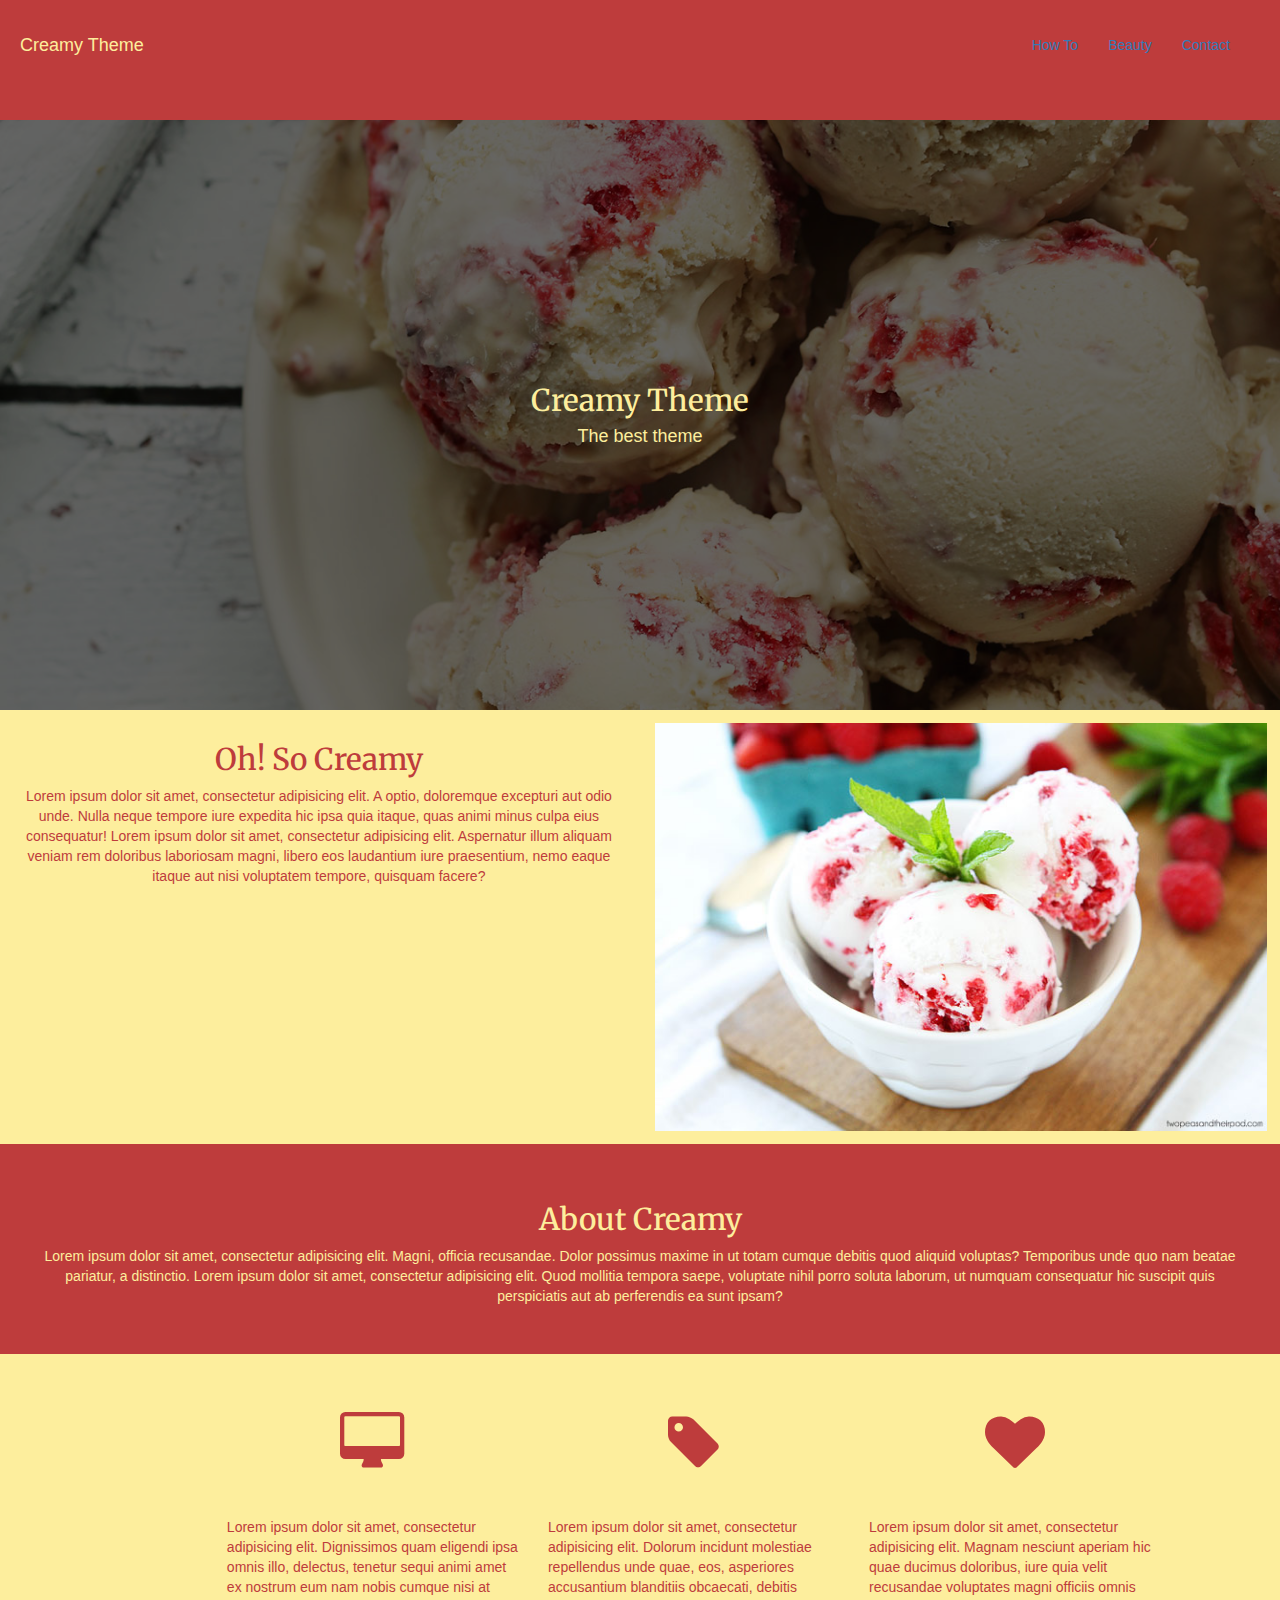
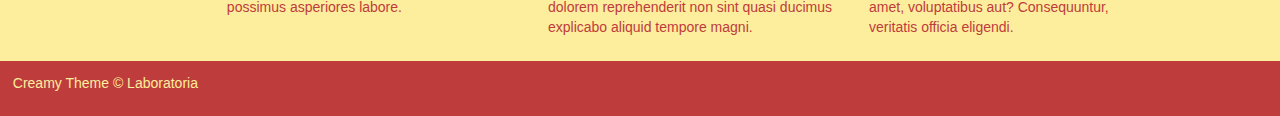
<file: index.html>
<!DOCTYPE html>
<html lang="en">
<head>
    <title>Creamy Theme</title>
 	<link href="https://fonts.googleapis.com/css?family=Open+Sans" rel="stylesheet">
 	<link href="https://fonts.googleapis.com/css?family=Merriweather" rel="stylesheet">
	<link rel="stylesheet" href="css/bootstrap.min.css">
	<link rel="stylesheet" href="iconos/style.css">
	<link rel="stylesheet" href="css/main.css">
	<script src="js/jquery.js"></script>
	<script src="js/bootstrap.min.js"></script>
	<meta http-equiv="X-UA-Compatible" content="IE-edge">
	<meta name="viewport" content="width=device-width, initial-scale=1">
</head>
<body>
    <header>
		<nav class="navbar">
			<div class="container-fluid">
				<div class="navbar-header">
					<button type="button" class="navbar-toggle collapsed" data-toggle="collapse" data-target="#navbar-1">
						<span class="sr-only">Toggle navigation</span>
						<span class="icon-bar"></span>
						<span class="icon-bar"></span>
						<span class="icon-bar"></span>
					</button>
					<p class="navbar-brand">Creamy Theme</p>
				</div>
				<div class="collapse navbar-collapse" id="navbar-1">
					<ul class="nav navbar-nav pull-right" aria-expanded="false">
						<li class="active"><a href="">How To<span class="sr-only"></span></a></li>
						<li><a href="#">Beauty</a></li>
						<li><a href="#">Contact</a></li>
					</ul>
				</div>	
			</div>
		</nav>
	</header>
   <section class="hero">
		<div class="opacity">
			<div class="container-fluid">
				<div class="text-center">
					<h2>Creamy Theme</h2>
					<h4>The best theme</h4>
				</div>
			</div>	
		</div>	
	</section>
    <section class="medio">
        <div class="container-fluid">
            <div class="row">
                   
                    <div class="col-md-6">
                            <h2 class="text-center">Oh! So Creamy</h2>
                            <p class="text-center">Lorem ipsum dolor sit amet, consectetur adipisicing elit. A optio, doloremque excepturi aut odio unde. Nulla neque tempore iure expedita hic ipsa quia itaque, quas animi minus culpa eius consequatur! Lorem ipsum dolor sit amet, consectetur adipisicing elit. Aspernatur illum aliquam veniam rem doloribus laboriosam magni, libero eos laudantium iure praesentium, nemo eaque itaque aut nisi voluptatem tempore, quisquam facere? </p> 
                    </div>
                        <div class="col-md-6">
                            <img src="img/ice1.jpg" class="img-responsive"alt="" width="100%">
                        </div>
                           
            </div>
        </div>
   
        <div class="rojo">
            
                <h2 class="text-center">About Creamy</h2>
                <p class="text-center">Lorem ipsum dolor sit amet, consectetur adipisicing elit. Magni, officia recusandae. Dolor possimus maxime in ut totam cumque debitis quod aliquid voluptas? Temporibus unde quo nam beatae pariatur, a distinctio. Lorem ipsum dolor sit amet, consectetur adipisicing elit. Quod mollitia tempora saepe, voluptate nihil porro soluta laborum, ut numquam consequatur hic suscipit quis perspiciatis aut ab perferendis ea sunt ipsam?</p>
          
        </div>   
        
    </section>
    <section class="iconos">
        <div class="container-fluid">
            <div class="row">
                <div class="col-md-2">
                </div>
                <div class="col-md-3">
                    <div class="icon-container">
                        <i class="icon-desktop"></i>
                    </div>
                    <p>Lorem ipsum dolor sit amet, consectetur adipisicing elit. Dignissimos quam eligendi ipsa omnis illo, delectus, tenetur sequi animi amet ex nostrum eum nam nobis cumque nisi at possimus asperiores labore.</p>
                </div>
                <div class="col-md-3">
                    <div class="icon-container">
                        <i class="icon-tag"></i>
                        
                    </div>
                    <p>Lorem ipsum dolor sit amet, consectetur adipisicing elit. Dolorum incidunt molestiae repellendus unde quae, eos, asperiores accusantium blanditiis obcaecati, debitis dolorem reprehenderit non sint quasi ducimus explicabo aliquid tempore magni.</p>
                </div>
                <div class="col-md-3">
                    <div class="icon-container">
                        <i class="icon-heart2"></i>
                    </div>
                    <p>Lorem ipsum dolor sit amet, consectetur adipisicing elit. Magnam nesciunt aperiam hic quae ducimus doloribus, iure quia velit recusandae voluptates magni officiis omnis amet, voluptatibus aut? Consequuntur, veritatis officia eligendi.</p>
                </div>
                <div class="col-md-2">
                </div>
                
            </div>
            
        </div>
    </section>
    <footer>
        <p>Creamy Theme &copy; Laboratoria</p> 
    </footer>
 
</body>
</html>
</file>
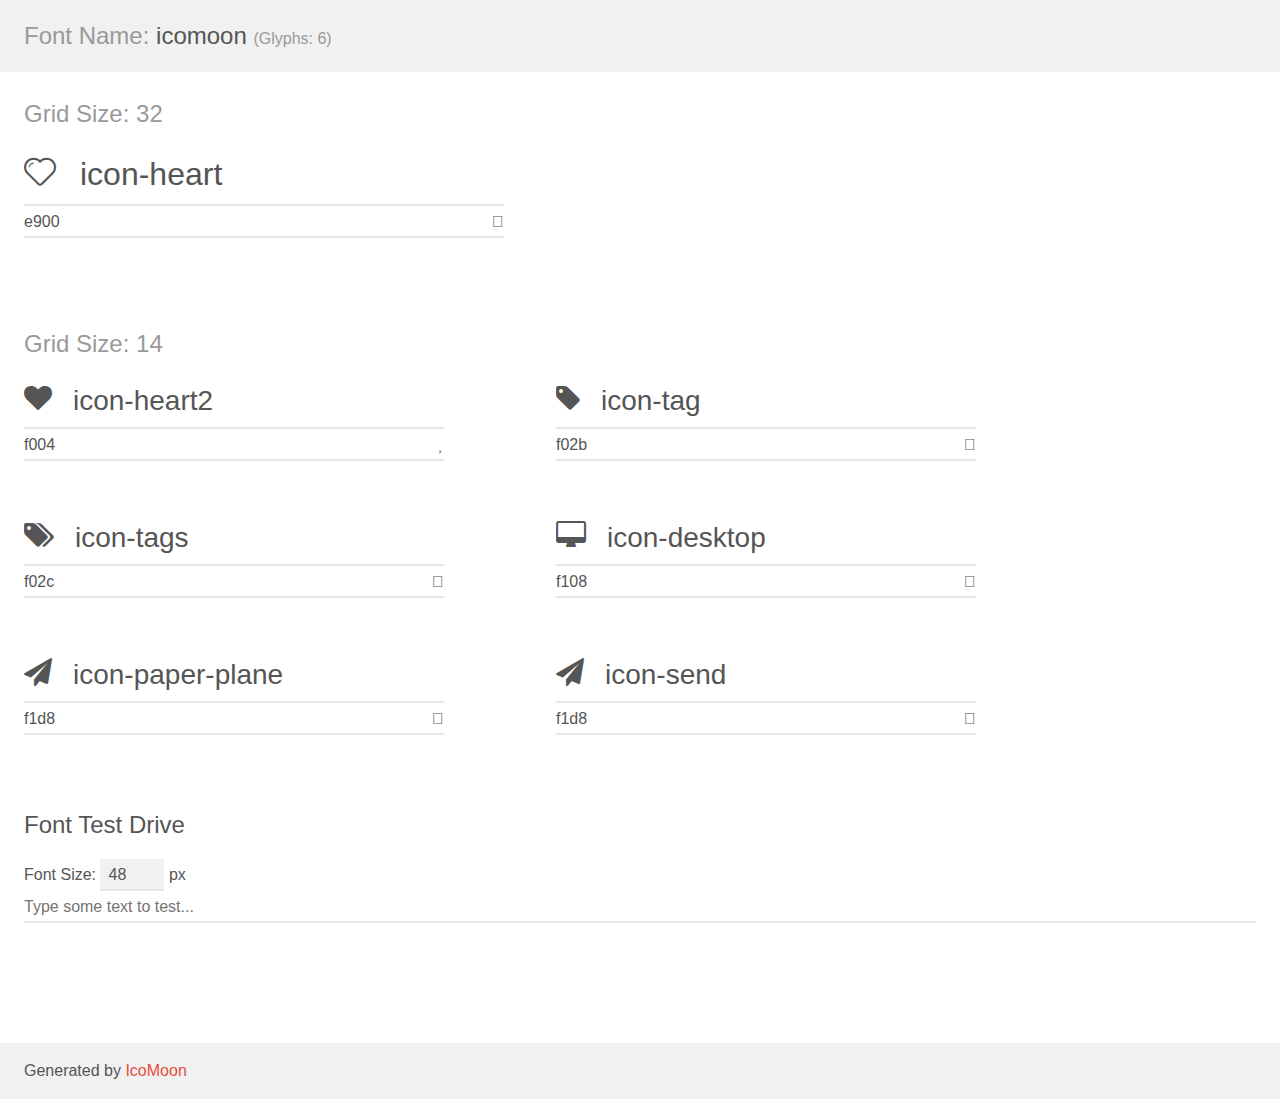
<file: iconos/demo.html>
<!doctype html>
<html>
<head>
    <meta charset="utf-8">
    <title>IcoMoon Demo</title>
    <meta name="description" content="An Icon Font Generated By IcoMoon.io">
    <meta name="viewport" content="width=device-width, initial-scale=1">
    <link rel="stylesheet" href="demo-files/demo.css">
    <link rel="stylesheet" href="style.css"></head>
<body>
    <div class="bgc1 clearfix">
        <h1 class="mhmm mvm"><span class="fgc1">Font Name:</span> icomoon <small class="fgc1">(Glyphs:&nbsp;6)</small></h1>
    </div>
    <div class="clearfix mhl ptl">
        <h1 class="mvm mtn fgc1">Grid Size: 32</h1>
        <div class="glyph fs1">
            <div class="clearfix bshadow0 pbs">
                <span class="icon-heart">
                
                </span>
                <span class="mls"> icon-heart</span>
            </div>
            <fieldset class="fs0 size1of1 clearfix hidden-false">
                <input type="text" readonly value="e900" class="unit size1of2" />
                <input type="text" maxlength="1" readonly value="&#xe900;" class="unitRight size1of2 talign-right" />
            </fieldset>
            <div class="fs0 bshadow0 clearfix hidden-true">
                <span class="unit pvs fgc1">liga: </span>
                <input type="text" readonly value="" class="liga unitRight" />
            </div>
        </div>
    </div>
    <div class="clearfix mhl ptl">
        <h1 class="mvm mtn fgc1">Grid Size: 14</h1>
        <div class="glyph fs2">
            <div class="clearfix bshadow0 pbs">
                <span class="icon-heart2">
                
                </span>
                <span class="mls"> icon-heart2</span>
            </div>
            <fieldset class="fs0 size1of1 clearfix hidden-false">
                <input type="text" readonly value="f004" class="unit size1of2" />
                <input type="text" maxlength="1" readonly value="&#xf004;" class="unitRight size1of2 talign-right" />
            </fieldset>
            <div class="fs0 bshadow0 clearfix hidden-true">
                <span class="unit pvs fgc1">liga: </span>
                <input type="text" readonly value="" class="liga unitRight" />
            </div>
        </div>
        <div class="glyph fs2">
            <div class="clearfix bshadow0 pbs">
                <span class="icon-tag">
                
                </span>
                <span class="mls"> icon-tag</span>
            </div>
            <fieldset class="fs0 size1of1 clearfix hidden-false">
                <input type="text" readonly value="f02b" class="unit size1of2" />
                <input type="text" maxlength="1" readonly value="&#xf02b;" class="unitRight size1of2 talign-right" />
            </fieldset>
            <div class="fs0 bshadow0 clearfix hidden-true">
                <span class="unit pvs fgc1">liga: </span>
                <input type="text" readonly value="" class="liga unitRight" />
            </div>
        </div>
        <div class="glyph fs2">
            <div class="clearfix bshadow0 pbs">
                <span class="icon-tags">
                
                </span>
                <span class="mls"> icon-tags</span>
            </div>
            <fieldset class="fs0 size1of1 clearfix hidden-false">
                <input type="text" readonly value="f02c" class="unit size1of2" />
                <input type="text" maxlength="1" readonly value="&#xf02c;" class="unitRight size1of2 talign-right" />
            </fieldset>
            <div class="fs0 bshadow0 clearfix hidden-true">
                <span class="unit pvs fgc1">liga: </span>
                <input type="text" readonly value="" class="liga unitRight" />
            </div>
        </div>
        <div class="glyph fs2">
            <div class="clearfix bshadow0 pbs">
                <span class="icon-desktop">
                
                </span>
                <span class="mls"> icon-desktop</span>
            </div>
            <fieldset class="fs0 size1of1 clearfix hidden-false">
                <input type="text" readonly value="f108" class="unit size1of2" />
                <input type="text" maxlength="1" readonly value="&#xf108;" class="unitRight size1of2 talign-right" />
            </fieldset>
            <div class="fs0 bshadow0 clearfix hidden-true">
                <span class="unit pvs fgc1">liga: </span>
                <input type="text" readonly value="" class="liga unitRight" />
            </div>
        </div>
        <div class="glyph fs2">
            <div class="clearfix bshadow0 pbs">
                <span class="icon-paper-plane">
                
                </span>
                <span class="mls"> icon-paper-plane</span>
            </div>
            <fieldset class="fs0 size1of1 clearfix hidden-false">
                <input type="text" readonly value="f1d8" class="unit size1of2" />
                <input type="text" maxlength="1" readonly value="&#xf1d8;" class="unitRight size1of2 talign-right" />
            </fieldset>
            <div class="fs0 bshadow0 clearfix hidden-true">
                <span class="unit pvs fgc1">liga: </span>
                <input type="text" readonly value="" class="liga unitRight" />
            </div>
        </div>
        <div class="glyph fs2">
            <div class="clearfix bshadow0 pbs">
                <span class="icon-send">
                
                </span>
                <span class="mls"> icon-send</span>
            </div>
            <fieldset class="fs0 size1of1 clearfix hidden-false">
                <input type="text" readonly value="f1d8" class="unit size1of2" />
                <input type="text" maxlength="1" readonly value="&#xf1d8;" class="unitRight size1of2 talign-right" />
            </fieldset>
            <div class="fs0 bshadow0 clearfix hidden-true">
                <span class="unit pvs fgc1">liga: </span>
                <input type="text" readonly value="" class="liga unitRight" />
            </div>
        </div>
    </div>

    <!--[if gt IE 8]><!-->
    <div class="mhl clearfix mbl">
        <h1>Font Test Drive</h1>
        <label>
            Font Size: <input id="fontSize" type="number" class="textbox0 mbm"
            min="8" value="48" />
            px
        </label>
        <input id="testText" type="text" class="phl size1of1 mvl"
        placeholder="Type some text to test..." value=""/>
        <div id="testDrive" class="icon-">&nbsp;
        </div>
    </div>
    <!--<![endif]-->
    <div class="bgc1 clearfix">
        <p class="mhl">Generated by <a href="https://icomoon.io/app">IcoMoon</a></p>
    </div>

    <script src="demo-files/demo.js"></script>
</body>
</html>
</file>
<file: iconos/style.css>
@font-face {
  font-family: 'icomoon';
  src:  url('fonts/icomoon.eot?2gcivg');
  src:  url('fonts/icomoon.eot?2gcivg#iefix') format('embedded-opentype'),
    url('fonts/icomoon.ttf?2gcivg') format('truetype'),
    url('fonts/icomoon.woff?2gcivg') format('woff'),
    url('fonts/icomoon.svg?2gcivg#icomoon') format('svg');
  font-weight: normal;
  font-style: normal;
}

[class^="icon-"], [class*=" icon-"] {
  /* use !important to prevent issues with browser extensions that change fonts */
  font-family: 'icomoon' !important;
  speak: none;
  font-style: normal;
  font-weight: normal;
  font-variant: normal;
  text-transform: none;
  line-height: 1;

  /* Better Font Rendering =========== */
  -webkit-font-smoothing: antialiased;
  -moz-osx-font-smoothing: grayscale;
}

.icon-heart:before {
  content: "\e900";
}
.icon-heart2:before {
  content: "\f004";
}
.icon-tag:before {
  content: "\f02b";
}
.icon-tags:before {
  content: "\f02c";
}
.icon-desktop:before {
  content: "\f108";
}
.icon-paper-plane:before {
  content: "\f1d8";
}
.icon-send:before {
  content: "\f1d8";
}
</file>
<file: css/main.css>
/* Inserta tu código aquí */
*

body
{
    margin:0;
    padding: 0px;
}
h1 ,h2
{
 font-family: 'Merriweather', serif;   
}
header{
	padding: 0.5%;
}

.navbar button span
{
	background-color:rgb(212, 207, 169);
}

.hero
{
    background-image: url(../img/creamy.jpg);
    background-repeat: no-repeat;
    background-position: center;
    background-size: cover;
    
}
.opacity
{
    background: rgba(0, 0, 0, 0.6);

}
.hero .text-center
{
    margin: 20%;
    color:#fdee9d; 
}
.container-fluid
{
 padding: 1%; 
}
header ,.rojo , footer
{
    background-color: #be3c3c;
    color:#fdee9d; 

}
.rojo
{
   
    padding: 3%;
}
.medio .container-fluid , .iconos
{
    background: #fdee9d;
    color:#be3c3c; 
}
.icon-container
{
    width: 150px;
    height: 150px;
    margin: 0 auto;
    line-height: 150px;
    font-size: 60px;
    text-align: center;
    box-shadow: -2px 2px 10px rgba(0,0,0,0,4);
    color:#be3c3c;
    
}
footer
{
    padding: 1%;
}

@media (max-width:900px)
{
	.container
	{
		width: 700px;
	}
}

@media (max-width:600px) and (min-width:350px)
{
    .container
	{
		width: 100%;
	}
    .container-fluid
    {
      width: 100%;  
    }
   
	
	
}
</file>
<file: iconos/demo-files/demo.css>
body {
  padding: 0;
  margin: 0;
  font-family: sans-serif;
  font-size: 1em;
  line-height: 1.5;
  color: #555;
  background: #fff;
}
h1 {
  font-size: 1.5em;
  font-weight: normal;
}
small {
  font-size: .66666667em;
}
a {
  color: #e74c3c;
  text-decoration: none;
}
a:hover, a:focus {
  box-shadow: 0 1px #e74c3c;
}
.bshadow0, input {
  box-shadow: inset 0 -2px #e7e7e7;
}
input:hover {
  box-shadow: inset 0 -2px #ccc;
}
input, fieldset {
  font-family: sans-serif;
  font-size: 1em;
  margin: 0;
  padding: 0;
  border: 0;
}
input {
  color: inherit;
  line-height: 1.5;
  height: 1.5em;
  padding: .25em 0;
}
input:focus {
  outline: none;
  box-shadow: inset 0 -2px #449fdb;
}
.glyph {
  font-size: 16px;
  width: 15em;
  padding-bottom: 1em;
  margin-right: 4em;
  margin-bottom: 1em;
  float: left;
  overflow: hidden;
}
.liga {
  width: 80%;
  width: calc(100% - 2.5em);
}
.talign-right {
  text-align: right;
}
.talign-center {
  text-align: center;
}
.bgc1 {
  background: #f1f1f1;
}
.fgc1 {
  color: #999;
}
.fgc0 {
  color: #000;
}
p {
  margin-top: 1em;
  margin-bottom: 1em;
}
.mvm {
  margin-top: .75em;
  margin-bottom: .75em;
}
.mtn {
  margin-top: 0;
}
.mtl, .mal {
  margin-top: 1.5em;
}
.mbl, .mal {
  margin-bottom: 1.5em;
}
.mal, .mhl {
  margin-left: 1.5em;
  margin-right: 1.5em;
}
.mhmm {
  margin-left: 1em;
  margin-right: 1em;
}
.mls {
  margin-left: .25em;
}
.ptl {
  padding-top: 1.5em;
}
.pbs, .pvs {
  padding-bottom: .25em;
}
.pvs, .pts {
  padding-top: .25em;
}
.unit {
  float: left;
}
.unitRight {
  float: right;
}
.size1of2 {
  width: 50%;
}
.size1of1 {
  width: 100%;
}
.clearfix:before, .clearfix:after {
  content: " ";
  display: table;
}
.clearfix:after {
  clear: both;
}
.hidden-true {
  display: none;
}
.textbox0 {
  width: 3em;
  background: #f1f1f1;
  padding: .25em .5em;
  line-height: 1.5;
  height: 1.5em;
}
#testDrive {
  display: block;
  padding-top: 24px;
  line-height: 1.5;
}
.fs0 {
  font-size: 16px;
}
.fs1 {
  font-size: 32px;
}
.fs2 {
  font-size: 28px;
}
</file>
